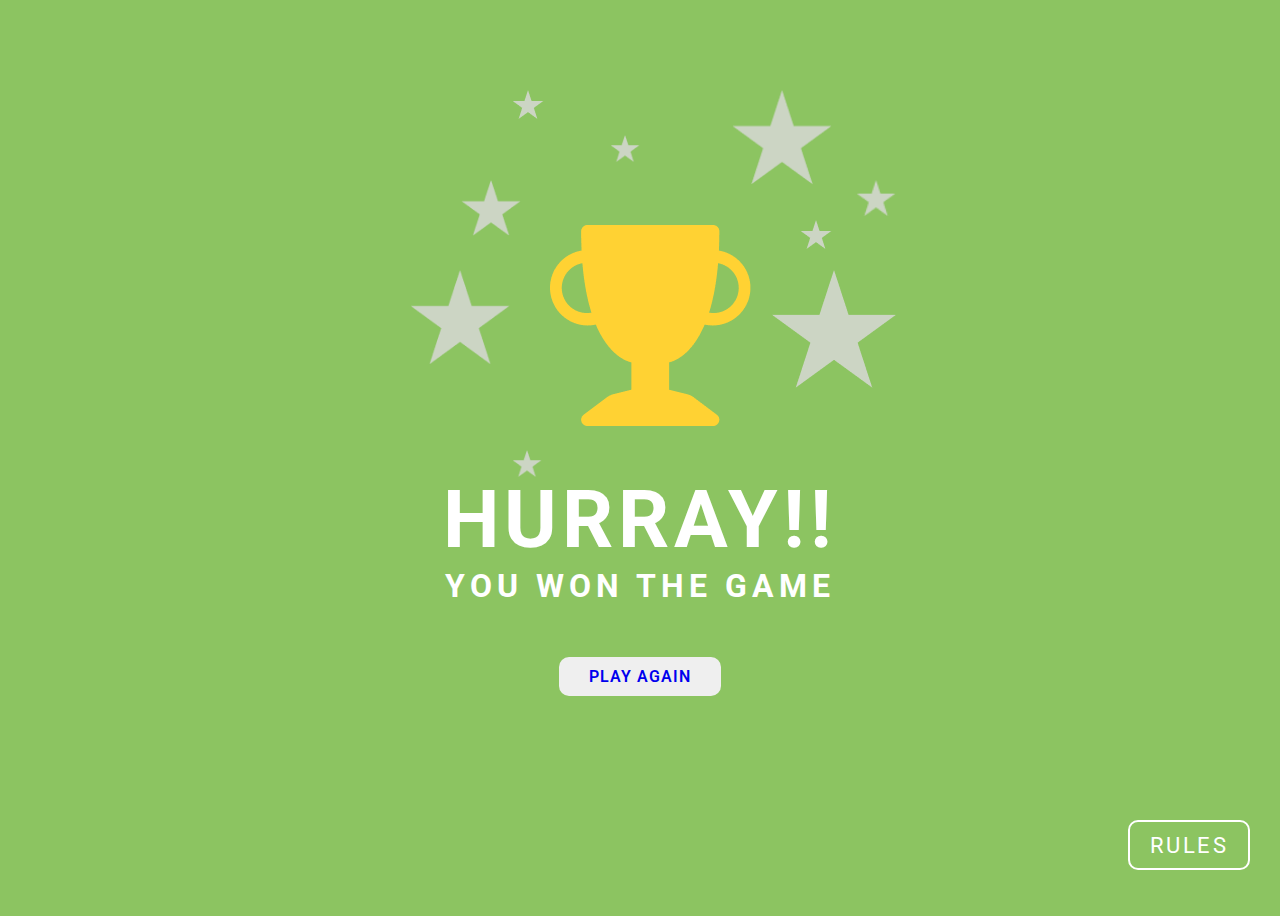
<file: win.html>
<!DOCTYPE html>
<html lang="en">
<head>
    <meta charset="UTF-8">
    <meta name="viewport" content="width=device-width, initial-scale=1.0">
    <link rel="stylesheet" href="style.css">
    <link href='https://fonts.googleapis.com/css?family=Roboto' rel='stylesheet'>
    <link href='https://fonts.googleapis.com/css?family=Dangrek' rel='stylesheet'>
    <title>Win Page</title>
</head>
<body>
    <div class="win">
        <div class="trophy">
            <div class="shield"><img src="trophy.png"></div>

            <div class="stars">
                <img class="star1" src="Star 1.png">
                <img class="star2" src="Star 2.png">
                <img class="star3" src="Star 3.png">
                <img class="star4" src="Star 4.png">
                <img class="star5" src="Star 5.png">
                <img class="star6" src="Star 6.png">
                <img class="star7" src="Star 7.png">
                <img class="star8" src="Star 8.png">
                <img class="star9" src="Star 9.png">
            </div>
        </div>
        <h1 class="winTitle"> HURRAY!! </h1>
        <h2 class="des">YOU WON THE GAME</h2>
        <button id="play-again" ><a href="index.html" style="text-decoration: none;"> PLAY AGAIN</a></button>
    </div>
    <div class="buttons">
        <button id="rules-btn" class="btn ">RULES</button>
        </div>

        <div id="gameRules">
            <h1>Game Rules</h1>
            <ul type="square">
                <li>Rock beats scissors, scissors beat paper, and paper beats rock.</li>
				<li>Agree ahead of time whether you’ll count off “rock, paper, scissors, shoot” or just “rock, paper, scissors.”</li>
				<li>Use rock, paper, scissors to settle minor decisions or simply play to pass the time.</li>
				<li>If both players lay down the same hand, each player lays down another hand.</li>
			</ul>
            <div id="closeRules" >X</div>
        </div>

        <script src="script.js"></script>
</body>
</html>
</file>
<file: style.css>
*{
    border: 0;
    padding: 0;
    box-sizing: border-box;
    font-family: 'Roboto';
}
body{
    background-color: #8CC461;
}
.container{
    width: 100%;
    min-height: 100vh;
    display: flex;
    justify-content: center;
    align-items: center;
    flex-direction: column;
}
.top{
    display: flex;
    justify-content: space-between;
    align-items: center;
    width: 50%;
    border: 2px solid white;
    padding: 1rem;
    margin: 2rem 0;
    border-radius: 10px;
}
.score-board{
    display: flex;
    gap: 25px;
    justify-content: flex-end;
    align-items: center;
}
.heading{
    color: white;
    font-size: 1rem;
    font-weight: 600;
}
.comp-score, .my-score{
    background-color: white;
    text-align: center;
    width: 40%;
    border-radius: 10px;
    color: #252525;
    padding: 0.5rem 2rem 0.5rem 2rem;

}
.score-board p {
    font-size: 1rem;
    font-weight: 600;
}

.score-board h1{
    font-size: 4rem;
    font-weight: 1000;
}

.middle{
    display: flex;
    justify-content: center;
    align-items: center;
    width: 40%;
    flex-wrap: wrap;
    margin-top: 1rem;
    background-image: url(Line\ 1.png), url(Line\ 2.png),url(Line\ 3.png);
    background-repeat: no-repeat, no-repeat , no-repeat;
    background-position-x: 50%, 65%, 35% ;
    background-position-y: 25%, 50%, 50%;
}

.middle div{
    background-color: white;
    margin: 1rem 2rem;
    text-align: center;
    cursor: pointer;
}
.stone{
    width: 140px;
    border: 15px solid #0074B6;
    border-radius: 50%;
    padding: 1rem;
    box-shadow: -1px 1px 11px 0px #00000059;
    height: 140px;

}
.scissor{
    width: 140px;
    border: 15px solid #BD00FF;
    border-radius: 50%;
    padding: 1.5rem;
    box-shadow: -1px 1px 11px 0px #00000059;
    height: 140px;
}


.paper{
    width: 140px;
    border: 15px solid #FFA943;
    border-radius : 50%;
    padding: 1rem;
    box-shadow: -1px 1px 11px 0px #00000059;
    height: 140px;
}

.other{
    text-align: center;
    width: 140px;
    border-radius : 50%;
    padding: 1.2rem;
    box-shadow: -1px 1px 11px 0px #00000059;
    height: 140px;
}

.middle div:hover{
    transform : scale(1.25);
}

.bottom{
    display: none;
    justify-content: center;
    align-items: center;
    width: 60%;
}

.user-container,.result-container, .cpu-container{
    display: flex;
    justify-content: center;
    align-items: center;
    flex-direction: column;
    padding: 1rem 2.5rem;
    margin: 2.5rem 0;
}

.cpu-container div , .user-container div{
    text-align: center;
}
.result-container h1, .result-container h3 {
    text-align: center;
    letter-spacing: 1.5px;
    margin:0.5rem;
    font-weight: 800;
}

.result-container h1{
    letter-spacing: 4px;
    font-weight: 1000;
}

.result-container h3{
    margin-top: 0;
}
.result-container{
    margin-top: 5rem;
}

h1, h5, h3{
    color: white;
}

#play-again{
    cursor: pointer;
    padding: 10px 30px 10px 30px;
    color: #6B6B6B;
    border-radius: 10px;
    font-weight: 600;
    font-size: 1rem;
    letter-spacing: 1px;
    margin-top: 25px;
}
.buttons{
    display: flex;
    justify-content: center;
    align-items: center;
    position: fixed;
    right: 30px;
    bottom: 30px;
    gap: 15px;
}

.btn{
    color: white;
    background-color: #8CC461;
    cursor: pointer;
    border: 2.5px solid white;
    border-radius: 10px;
    font-size: 1.4rem;
    padding: 10px 20px 10px 20px;
    letter-spacing:2.5px;
    text-align: center;
}

#next-btn a{
    text-decoration: none;
}
#next-btn{
    display: none;
}

#gameRules{
background-color: #004429;
width: 300px;
height: 350px;
padding: 5px 25px 10px 25px;
color: white;
display: none;
justify-content: center;
align-items: center;
flex-direction: column;
position: fixed;
right: 50px;
bottom: 100px;
border: 6px solid #fff;
border-radius: 10px;
}

#gameRules h1 {
	text-align: center;
    font-size: 1.8rem;
    margin-bottom: 0px;
}

#gameRules ul {
	margin-left: 10px;
}

#gameRules li {
    font-size: 0.85rem;
    margin-top: 0px;
    margin-bottom: 15px;
}

ul ::marker{
    color: #FFD600;
    font-size: 1rem;
}

#closeRules{
    font-family: 'Dangrek';
    font-size: 44px;
	font-weight: 400;
	position: absolute;
	background-color: #ff0000;
	width: 60px;
	height: 60px;
	border-radius: 50%;
	border: 6px solid #fff;
	display: flex;
	align-items: center;
	justify-content: center;
	top: -40px;
	right: -40px;
	cursor: pointer;
}

.win{
    width: 100%;
    height: 100vh;
    display: flex;
    justify-content: center;
    align-items: center;
    background-color: #8CC461;
    flex-direction: column;
    overflow: hidden;
}

.trophy{
    display: flex;
    justify-content: center;
    align-items: center;
}
.shield img{
    position: absolute;
    left: 43%;
    top: 25%;
}

.star1,.star2, .star3, .star4, .star5, .star6, .star7, .star8, .star9 {
	position: absolute;
}
.star1 {
	width: 100px;
	top: 30%;
	left: 32%;
	animation: twinkle 0.8s ease-in-out alternate-reverse infinite;
}
.star2 {
	width: 100px;
	top: 10%;
	right: 35%;
	animation: twinkle 0.8s ease-in-out alternate-reverse infinite;
}
.star3 {
	right: 35%;
	animation: twinkle 0.8s ease-in-out alternate-reverse infinite;
}
.star4 {
	width: 40px;
	top: 20%;
	right: 30%;
	animation: twinkle 0.6s ease-in-out alternate-reverse infinite;
}
.star5 {
	top: 10%;
	left: 40%;
	animation: twinkle 0.8s ease-in-out alternate-reverse infinite;
}
.star6 {
	top: 30%;
	right: 30%;
	animation: twinkle 1s ease-in-out alternate-reverse infinite;
}
.star7 {
	width: 30px;
	top: 15%;
	right: 50%;
	animation: twinkle 0.6s ease-in-out alternate-reverse infinite;
}
.star8 {
	width: 30px;
	top: 50%;
	left: 40%;
	animation: twinkle 0.4s ease-in-out alternate-reverse infinite;
}
.star9{
    width: 60px;
    top: 20%;
    left: 36%;
    animation: twinkle 0.6s ease-in-out alternate-reverse infinite;
}

@keyframes twinkle {
	0% {
		transform: scale(0);
	}
	100% {
		transform: scale(1);
	}
}

.winTitle{
    font-size: 5rem;
    font-family: 'Roboto';
    color: #ffff;
    margin-top: 20%;
    letter-spacing: 5px;
    margin-bottom: 0px;
    }

.des{
    font-family: 'Roboto';
    font-size: 2rem;
    color: white;
    letter-spacing: 5px;
    margin-top: 0px;
}

.animate{
    display: flex;
    align-items: center;
    justify-content: center;
    border: 25px solid #3B6720;
    border-radius: 50%;
    background: transparent;
    animation: winner 0.5s ease-in-out alternate-reverse infinite
}

.animate::after {
	content: "";
	position: absolute;
	display: block;
	border: 18px solid #1DA82BC9;
	width: 200px;
	height: 200px;
	border-radius: 50%;
	animation: winner 0.5s ease-in-out alternate-reverse infinite;
}
.animate::before {
	content: "";
	position: absolute;
	display: block;
	border: 18px solid #2E9A2563;
	width: 230px;
	height: 230px;
	border-radius: 50%;
    box-shadow: 0px 1px 62px 0px #00000021;
	animation: winner 0.5s ease-in-out alternate-reverse infinite;
}

@keyframes winner {
	0% {
		transform: scale(0.8);
	}
	100% {
		transform: scale(1);
	}
}
</file>
